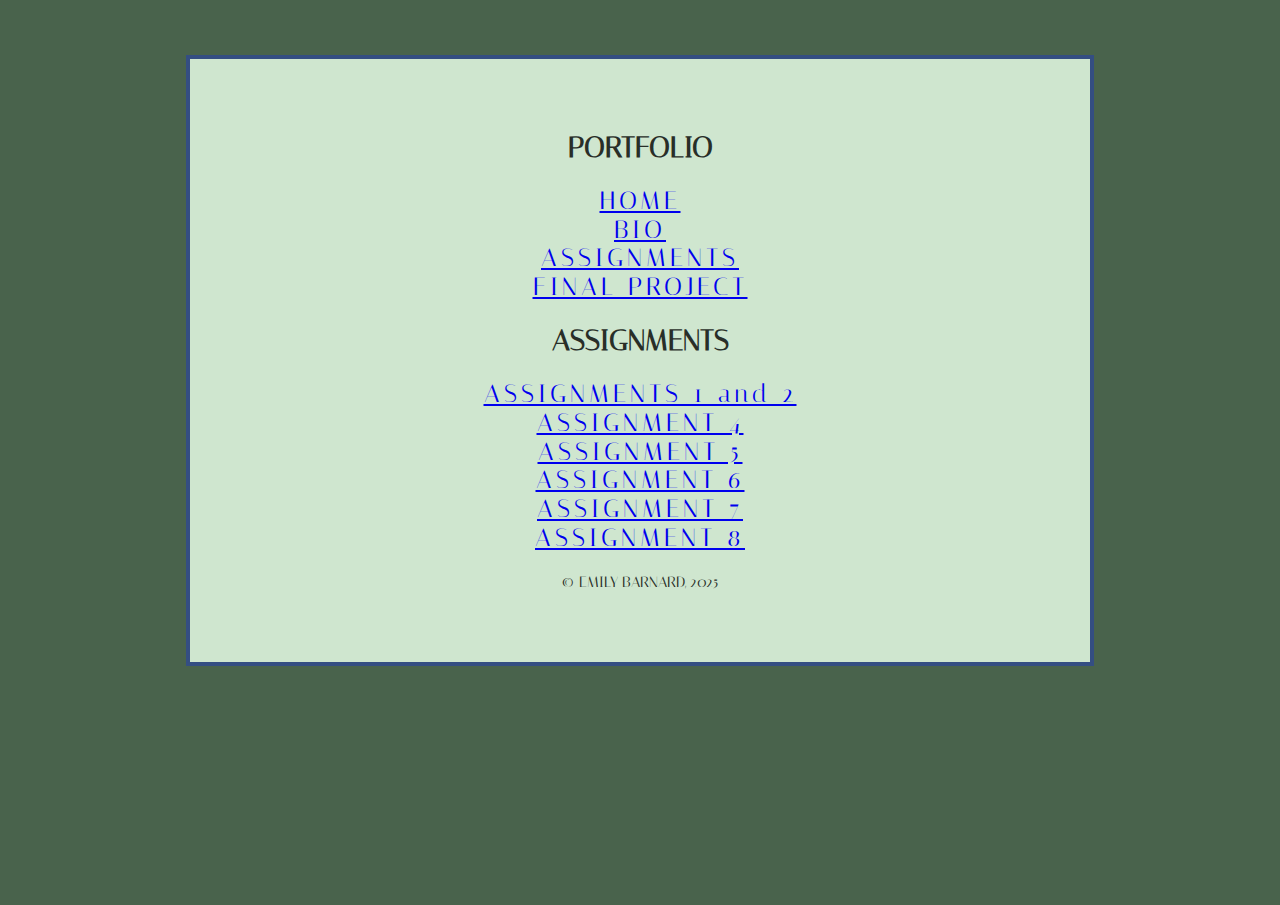
<file: assignments.html>
<!DOCTYPE html>

<html>

<head>
	
	<meta charset="utf-8">
    	<link rel="preconnect" href="https://fonts.googleapis.com">
<link rel="preconnect" href="https://fonts.gstatic.com" crossorigin>
<link href="https://fonts.googleapis.com/css2?family=Italiana&family=Prompt:wght@900&display=swap" rel="stylesheet">
	
	<title>WEBDEV PORTFOLIO</title>
	
	<link rel="stylesheet" href="css/style.css">	
	 



<body>


    
  <div id="container">

   <h2>PORTFOLIO
    </h2>   
      
<nav>

<ul>
<li><a href= "index.html">HOME</a></li> 
<li><a href= "bio.html">BIO</a></li>
<li><a href= "assignments.html">ASSIGNMENTS</a></li>
<li><a href= "final-project.html">FINAL PROJECT</a></li>
    </ul>
</nav>
       
           
<main>
<header>
<h2>
ASSIGNMENTS
</h2>
</header>
    
<nav>
 <ul> 
     <li><a href="assignment1/assign1.html">ASSIGNMENTS 1 and 2 </a></li>
   <li><a href="assignment4/assignment4.html">ASSIGNMENT 4 </a></li>
       <li><a href="assignment5/assignment5.html">ASSIGNMENT 5 </a></li>
       <li><a href="assignment6/assignment6.html">ASSIGNMENT 6 </a></li>
       <li><a href="assignment7/assignment7.html">ASSIGNMENT 7</a></li>
       <li><a href="assignment8/assignment1.html">ASSIGNMENT 8</a></li>
    </ul>   
</nav>
</main>
      
<footer>
      
  <p>&#169; EMILY BARNARD, 2025
    </p>    
</footer>

<script>
document.getElementById("year").innerHTML = new Date().getFullYear();
</script> 
      
</div><!-- close "container" -->
  

</body>
	
</html>
</file>
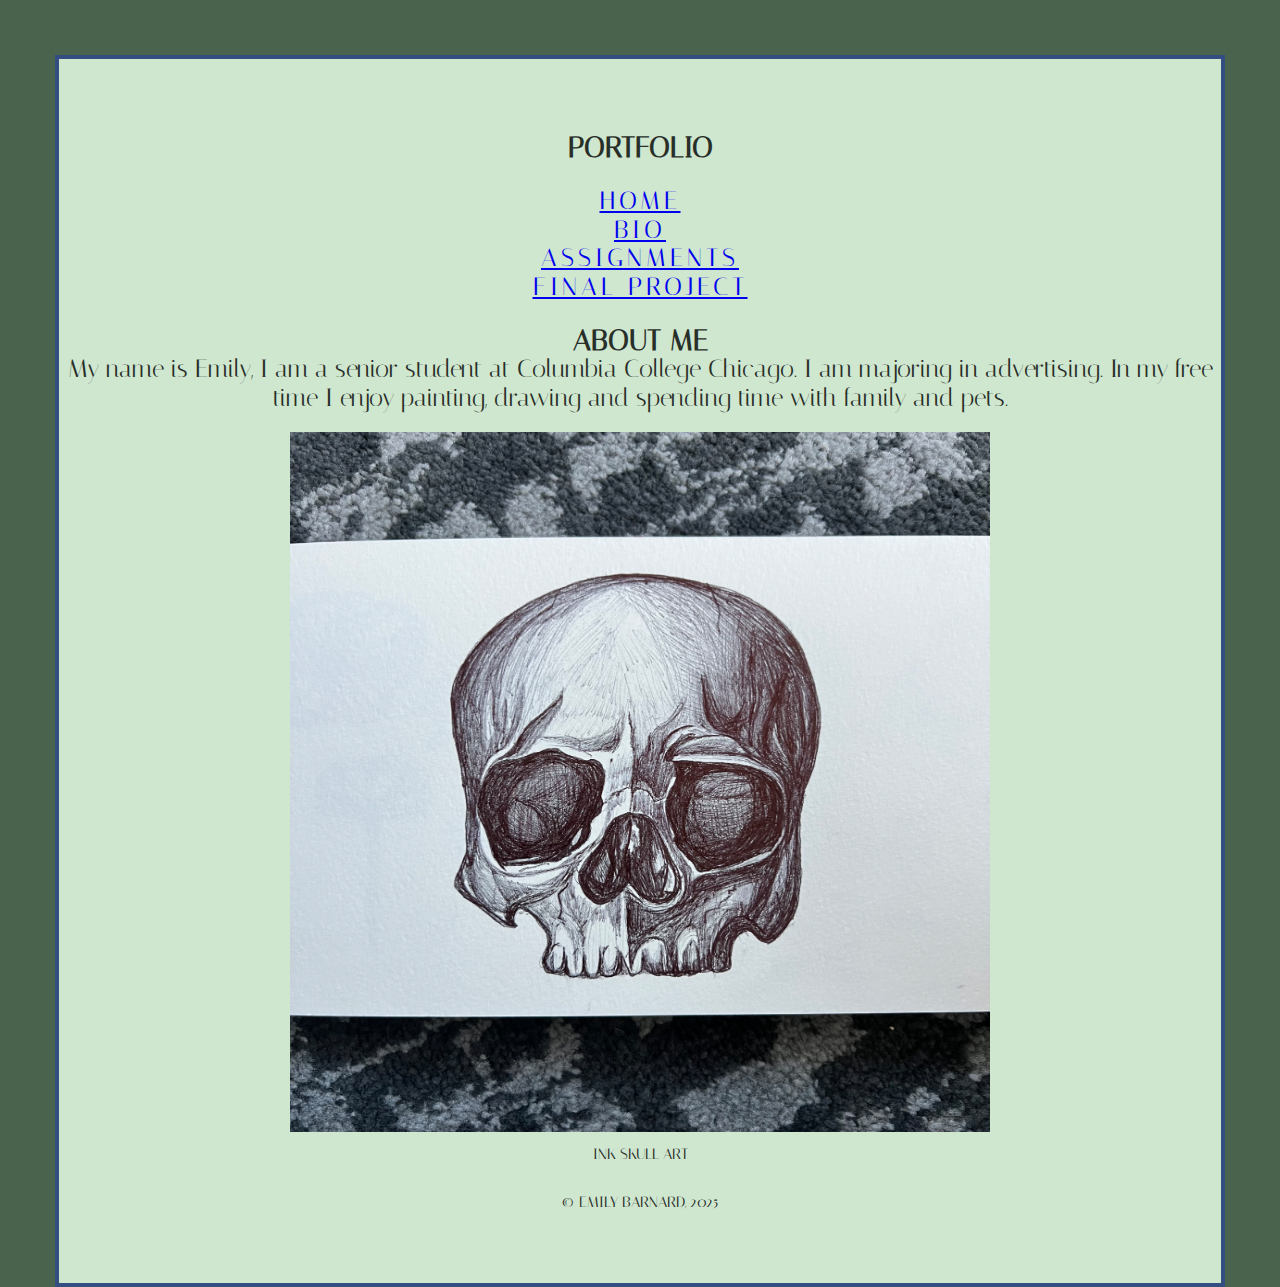
<file: bio.html>
<!DOCTYPE html>

<html>

<head>
	
	<meta charset="utf-8">
    	<link rel="preconnect" href="https://fonts.googleapis.com">
<link rel="preconnect" href="https://fonts.gstatic.com" crossorigin>
<link href="https://fonts.googleapis.com/css2?family=Italiana&family=Prompt:wght@900&display=swap" rel="stylesheet">
	
	<title>WEBDEV PORTFOLIO</title>
	
	<link rel="stylesheet" href="css/style.css">
   
 	 
</head>


<body>

  <div id="container">
<header>
   
    
<h2>PORTFOLIO
    </h2>

</header>
      
      
<nav>

    <ul>
        
        <li><a href= "index.html">HOME</a></li> 
        <li><a href= "bio.html">BIO</a></li>
        <li><a href= "assignments.html">ASSIGNMENTS</a></li>
        <li><a href= "final-project.html">FINAL PROJECT</a></li>

    
    </ul>
    
    
</nav>
       
           
<main>
    
<header>
   <h2>ABOUT ME</h2>
My name is Emily, I am a senior student at Columbia College Chicago. I am majoring in advertising. In my free time I enjoy painting, drawing and spending time with family and pets. 
    </header>
    
<figure> 
    
<img src="img/penskull.jpeg" alt= "Pen Skull Art">   
<figcaption> INK SKULL ART</figcaption>    
    
 </figure>
    
      
      </main>
      
<footer>
      
  <p> &#169; EMILY BARNARD, 2025
    </p>    
</footer>




  </div><!-- close "container" -->
  

</body>
	
</html>
</file>
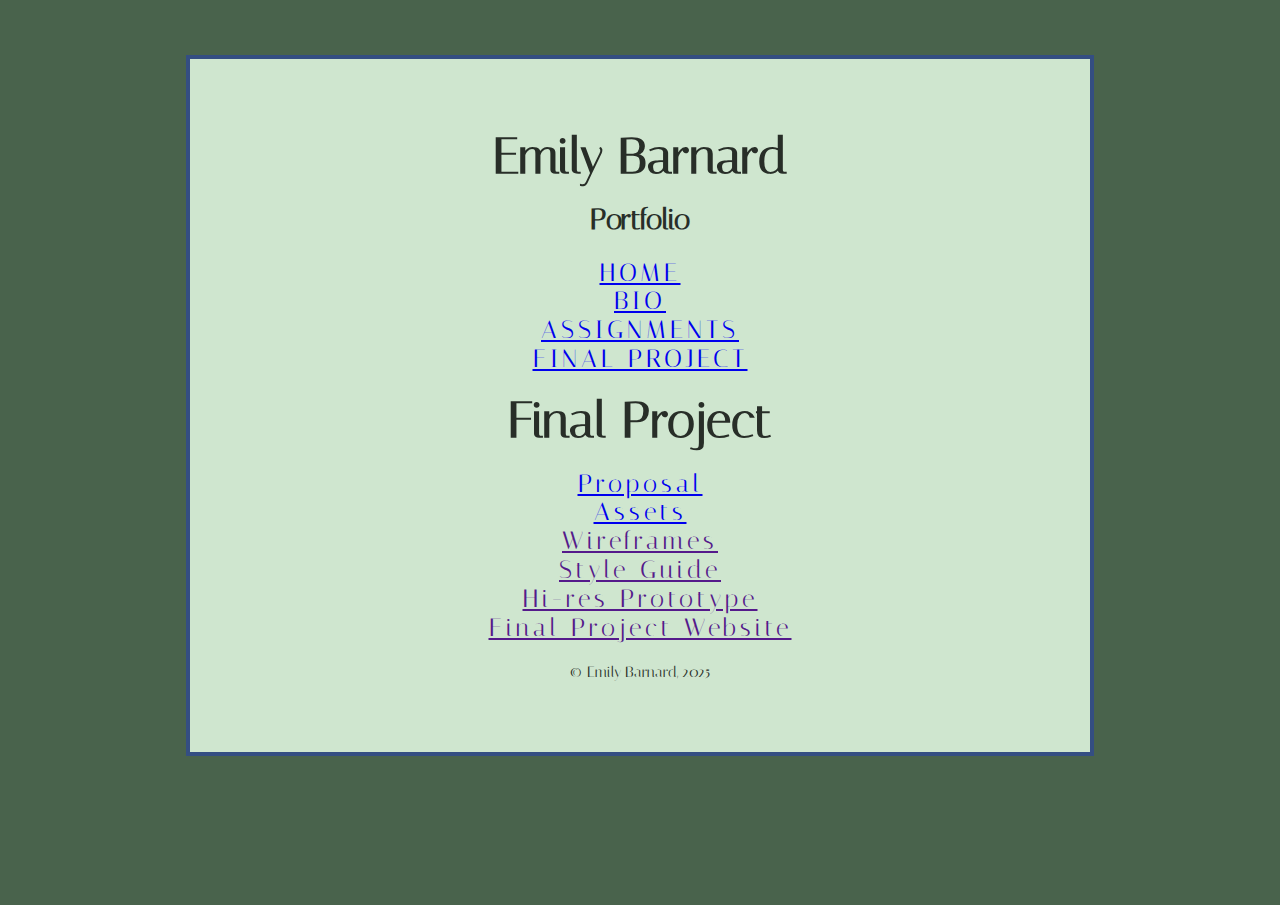
<file: final-project.html>
<!DOCTYPE html>

<html>

<head>
	
	<meta charset="utf-8">
    	<link rel="preconnect" href="https://fonts.googleapis.com">
<link rel="preconnect" href="https://fonts.gstatic.com" crossorigin>
<link href="https://fonts.googleapis.com/css2?family=Italiana&family=Prompt:wght@900&display=swap" rel="stylesheet">
	
	<title>Emily Barnard WEBDEV Portfolio</title>
	
	<link rel="stylesheet" href="css/style.css">	
	 
</head>


<body>

  <div id="container">
<header>
 <h1> Emily Barnard
    </h1>  
    
<h2>Portfolio
    </h2>

</header>
      
      
<nav>

  <nav>

    <ul>
<li><a href= "index.html">HOME</a></li> 
<li><a href= "bio.html">BIO</a></li>
<li><a href= "assignments.html">ASSIGNMENTS</a></li>
<li><a href= "final-project.html">FINAL PROJECT</a></li>
    </ul>
</nav>
    
 </nav>
       
           
<main>
<header>
    <h1> Final Project</h1>
    </header>
  <nav>
      
    <ul>
<li><a href="final-project-components2/FPPROPOSAL.pdf">Proposal</a></li>
        
<li><a href="final-project-components2/AssetsDeliveryWebDesign.pdf">Assets</a></li>
        
<li><a href="" >Wireframes</a></li>

<li><a href="">Style Guide</a></li>
        
<li><a href="">Hi-res Prototype</a></li>
        
<li><a href="">Final Project Website</a></li>
        
        
</ul>
</nav>
  
      
</main>
      
<footer>
      
  <p>&#169; Emily Barnard, 2025
    </p>    
</footer>


</div><!-- close "container" -->
  

</body>
	
</html>
</file>
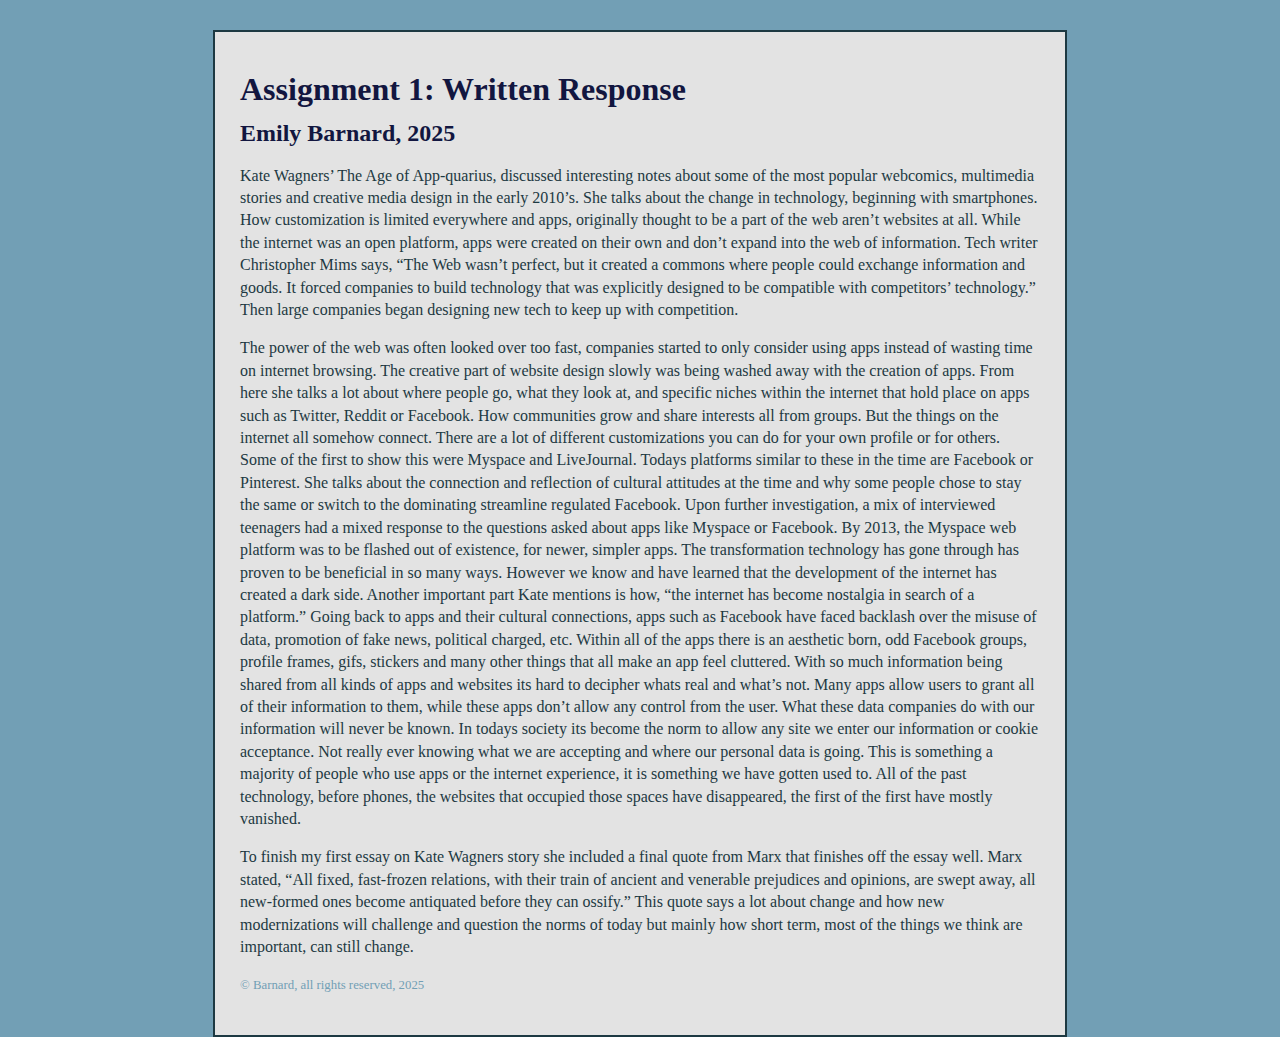
<file: assignment1/assign1.html>
<!DOCTYPE html>

<html>


	
	<meta charset="utf-8">
	
	<title>Assignment 1</title>
	
	<link rel="stylesheet" href="style.css"	
	
       


<body>

  <div id="container">
      
      <head>
<header>
<h1>
 Assignment 1: Written Response   
</h1> 
<h2> 
Emily Barnard, 2025
</h2> 
    
</header>
</head>
<main>

	<p>Kate Wagners’ The Age of App-quarius, discussed interesting notes about some of the most popular webcomics, multimedia stories and creative media design in the early 2010’s. She talks about the change in technology, beginning with smartphones. How customization is limited everywhere and apps, originally thought to be a part of the web aren’t websites at all. While the internet was an open platform, apps were created on their own and don’t expand into the web of information. Tech writer Christopher Mims says, “The Web wasn’t perfect, but it created a commons where people could exchange information and goods. It forced companies to build technology that was explicitly designed to be compatible with competitors’ technology.” Then large companies began designing new tech to keep up with competition.</p>
    <p>The power of the web was often looked over too fast, companies started to only consider using apps instead of wasting time on internet browsing. The creative part of website design slowly was being washed away with the creation of apps. From here she talks a lot about where people go, what they look at, and specific niches within the internet that hold place on apps such as Twitter, Reddit or Facebook. How communities grow and share interests all from groups. But the things on the internet all somehow connect. There are a lot of different customizations you can do for your own profile or for others. Some of the first to show this were Myspace and LiveJournal. Todays platforms similar to these in the time are Facebook or Pinterest. She talks about the connection and reflection of cultural attitudes at the time and why some people chose to stay the same or switch to the dominating streamline regulated Facebook. Upon further investigation, a mix of interviewed teenagers had a mixed response to the questions asked about apps like Myspace or Facebook. By 2013, the Myspace web platform was to be flashed out of existence, for newer, simpler apps. The transformation technology has gone through has proven to be beneficial in so many ways. However we know and have learned that the development of the internet has created a dark side. Another important part Kate mentions is how, “the internet has become nostalgia in search of a platform.” Going back to apps and their cultural connections, apps such as Facebook have faced backlash over the misuse of data, promotion of fake news, political charged, etc. Within all of the apps there is an aesthetic born, odd Facebook groups, profile frames, gifs, stickers and many other things that all make an app feel cluttered. With so much information being shared from all kinds of apps and websites its hard to decipher whats real and what’s not. Many apps allow users to grant all of their information to them, while these apps don’t allow any control from the user. What these data companies do with our information will never be known. In todays society its become the norm to allow any site we enter our information or cookie acceptance. Not really ever knowing what we are accepting and where our personal data is going. This is something a majority of people who use apps or the internet experience, it is something we have gotten used to. All of the past technology, before phones, the websites that occupied those spaces have disappeared, the first of the first have mostly vanished.</p>
    <p>To finish my first essay on Kate Wagners story she included a final quote from Marx that finishes off the essay well. Marx stated, “All fixed, fast-frozen relations, with their train of ancient and venerable prejudices and opinions, are swept away, all new-formed ones become antiquated before they can ossify.” This quote says a lot about change and how new modernizations will challenge and question the norms of today but mainly how short term, most of the things we think are important, can still change. </p>
</main>
      
<footer>
<p>&#169; Barnard, all rights reserved, 2025</p>   
</footer>      
      


</div><!-- close "container" -->
  

</body>
	
</html>
</file>
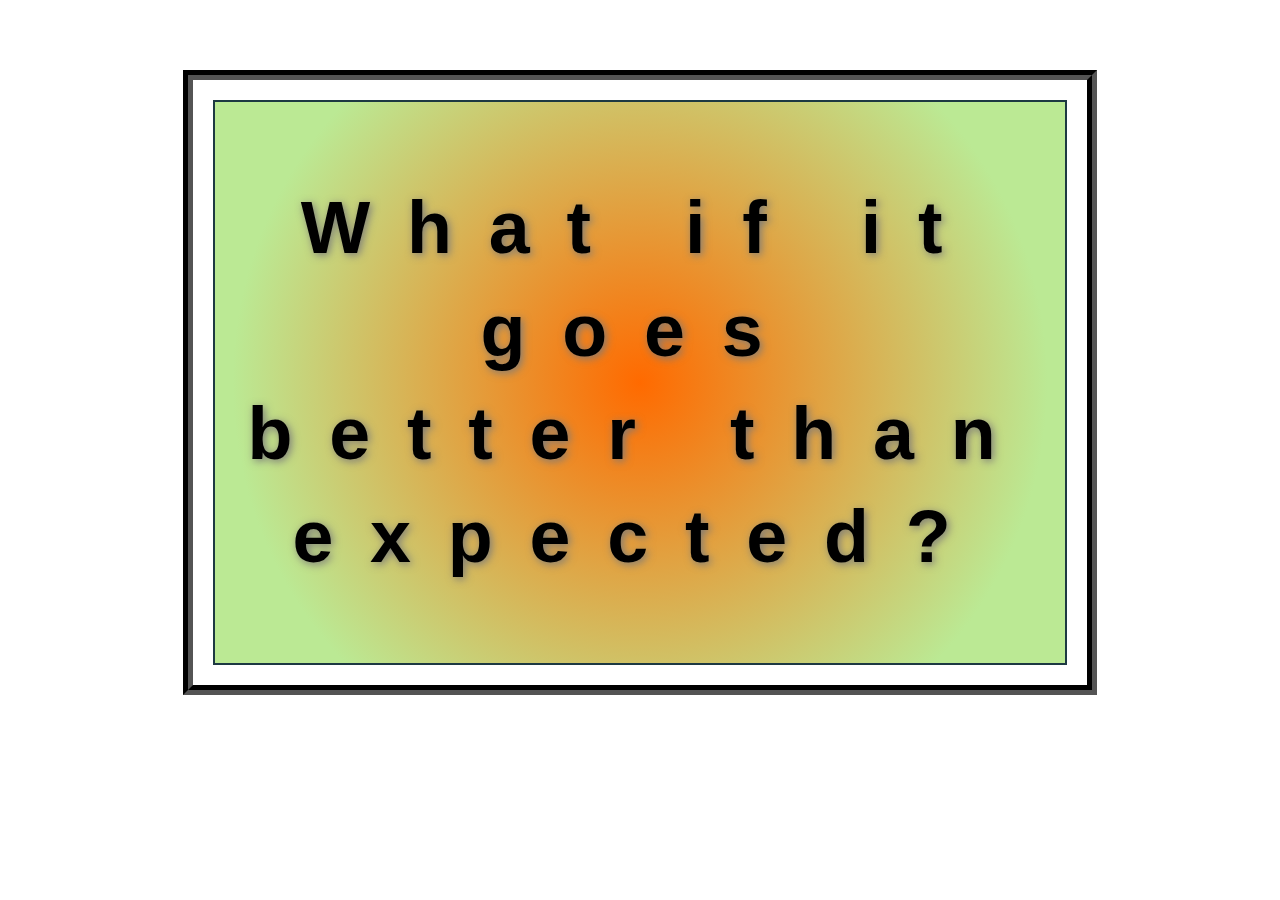
<file: assignment4/assignment4.html>
<!DOCTYPE html>

<html>

<head>
	
	<meta charset="utf-8">
	
	<title>Assignment4</title>
	
	<link rel="stylesheet" href="css/style.css">


	
</head>


<body>

  <div id="container">
      
      
<header>

   <h1>What if it goes better than expected?</h1>
    
</header>




  </div><!-- close "container" -->
  

</body>
	
</html>
</file>
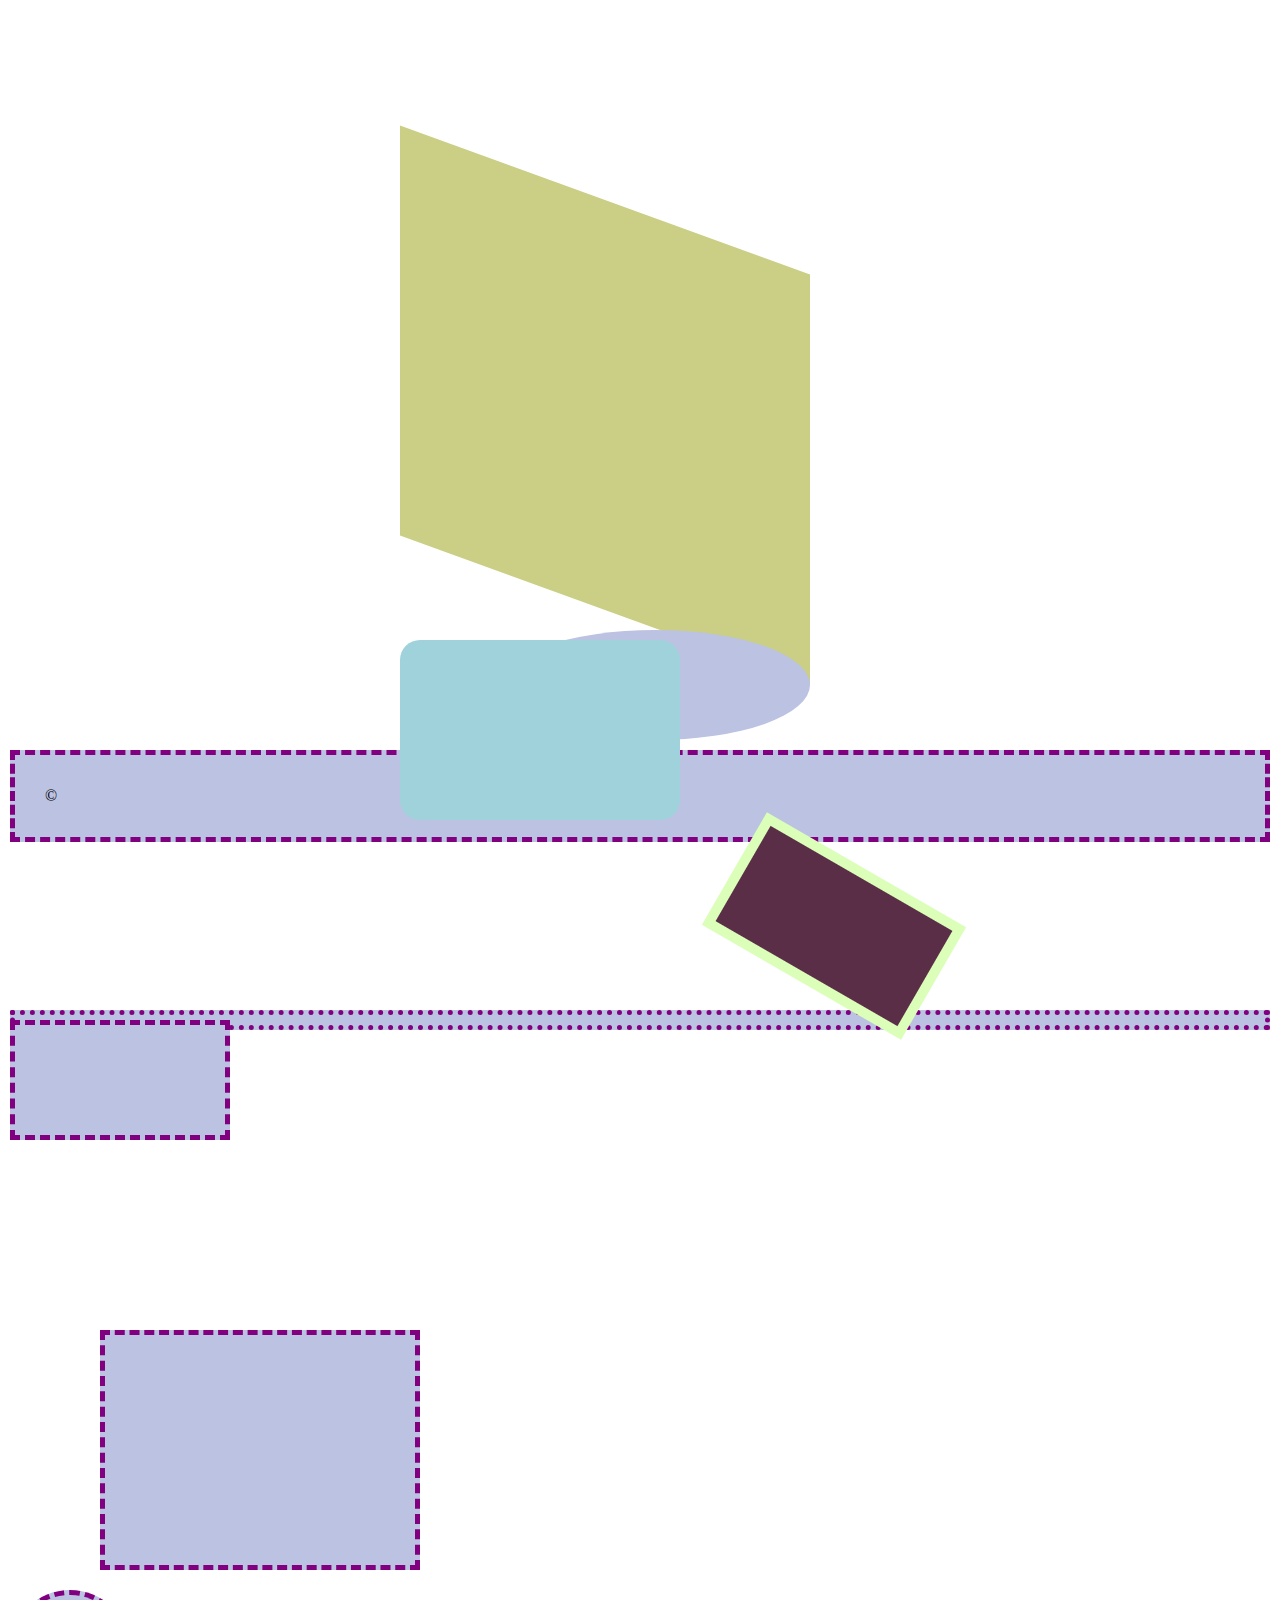
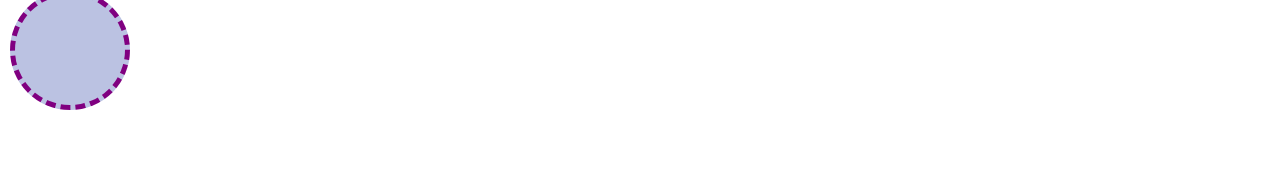
<file: assignment5/assignment5.html>
<!DOCTYPE html>

<html>

<head>
	
	<meta charset="utf-8">
	<meta name="viewport" content="width=device-width, initial-scale=1">
	<meta http-equiv="X-UA-Compatible" content="ie=edge">
	
	<title>Assignment 5</title>
	
	<link rel="stylesheet" href="css/style.css">	
	
</head>


<body>

<div id="container">

<div id="square"></div>  
<div id="circle"></div> 
<div id="star">&#169;</div> 
<div id="rectangle"></div> 
<div id="rectangle1"></div> 
<div id="triangle1"></div> 
<div id="star1"></div> 
<div id="heart"></div> 
<div id="circle1"></div> 
<div id="circle3"></div> 

	
	
	
	
	
	
	

</div><!-- close "container" -->
  

</body>
	
</html>
</file>
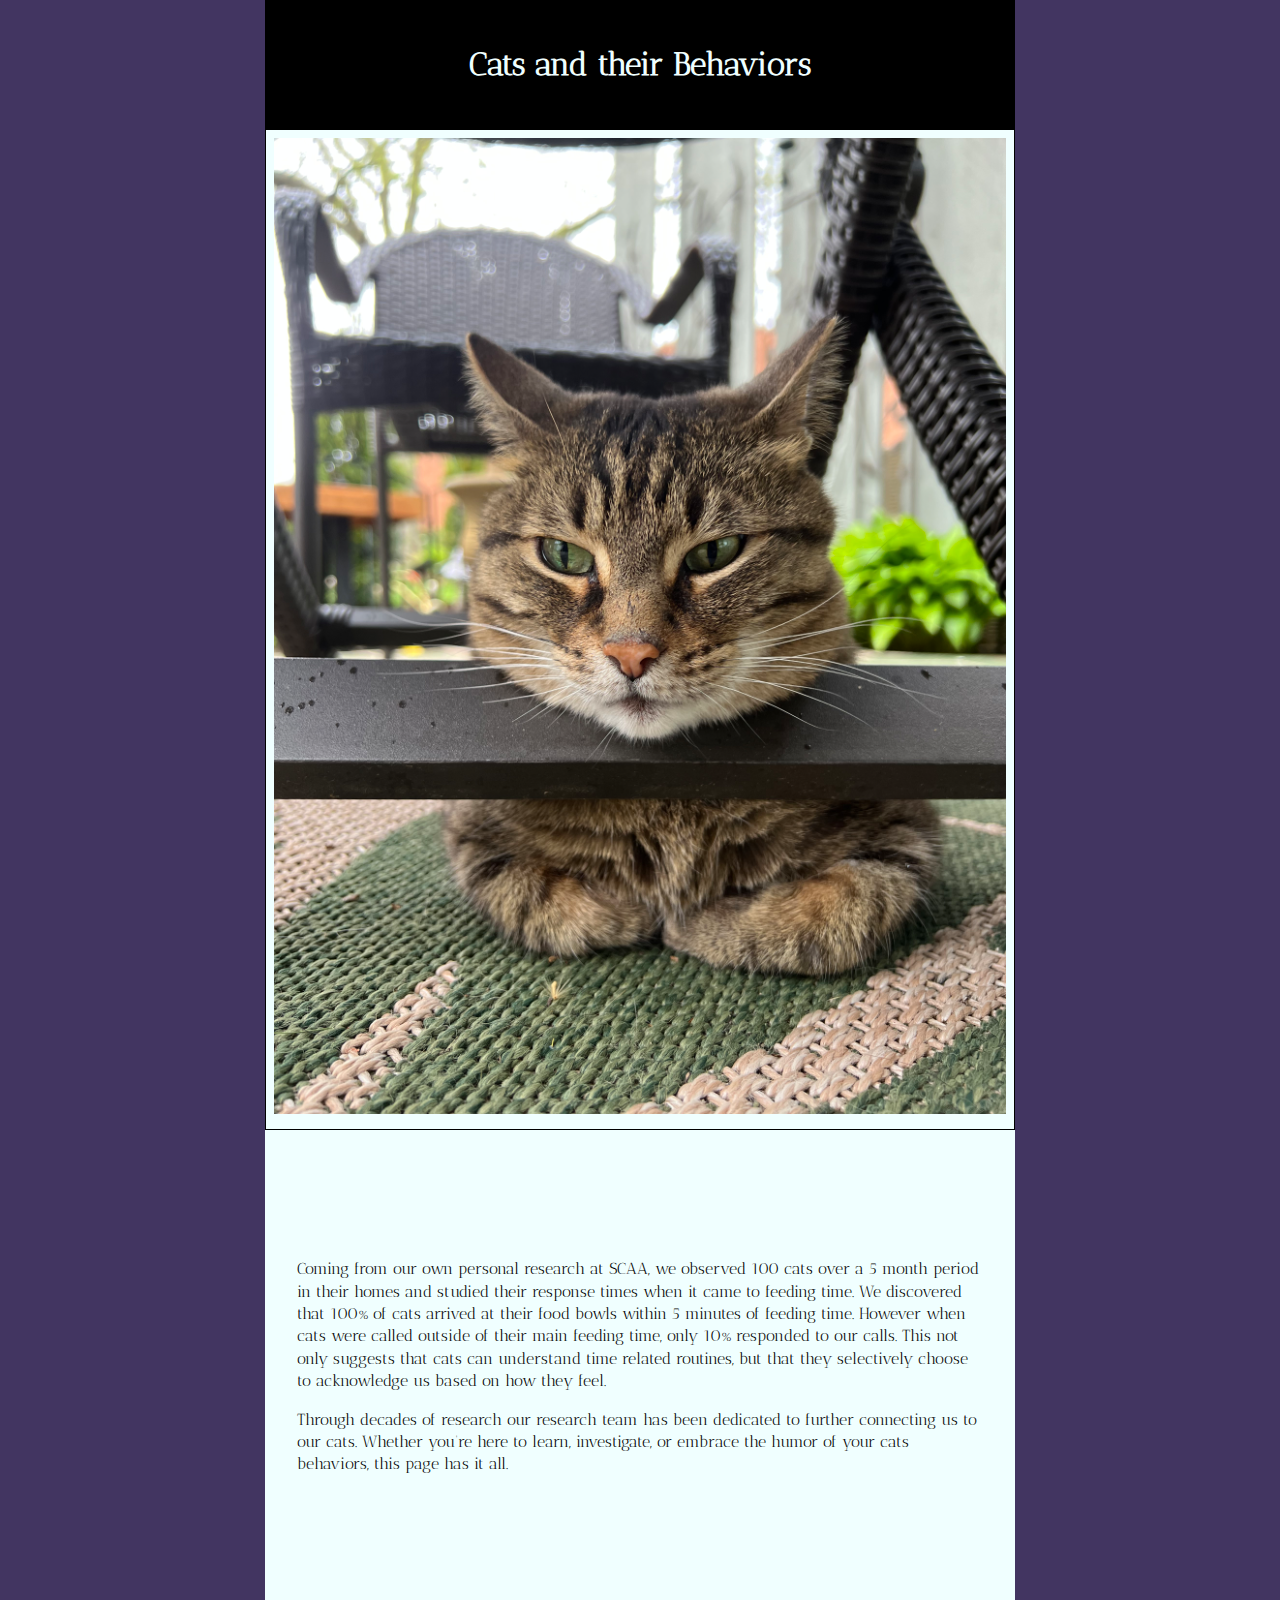
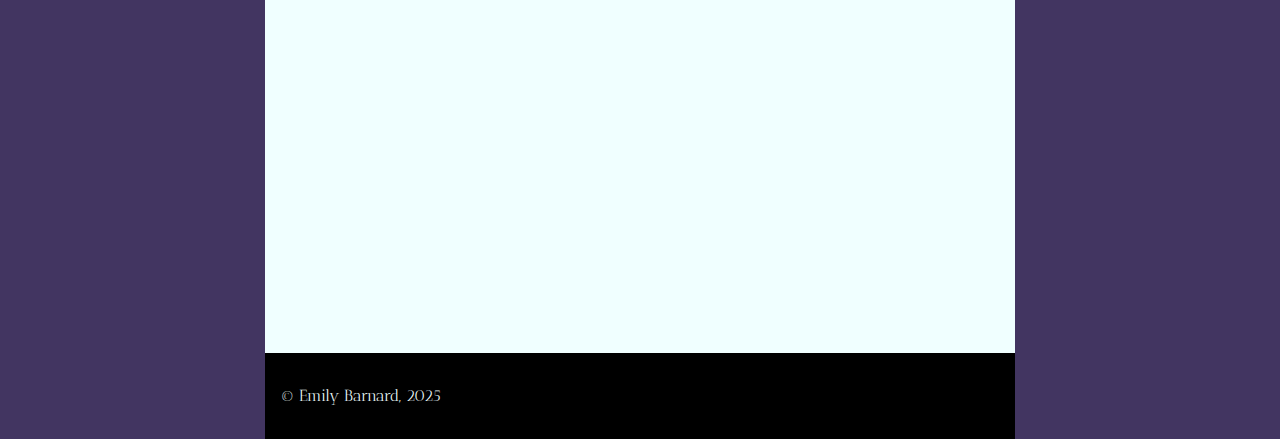
<file: assignment7/assignment7.html>
<!DOCTYPE html>

<html>

<head>
	
	<meta charset="utf-8">
	<meta name="viewport" content="width=device-width, initial-scale=1">
	<meta http-equiv="X-UA-Compatible" content="ie=edge">
	
	<title>Assignment 7</title>
	
	<link rel="stylesheet" href="css/style.css">	
    
    <link rel="preconnect" href="https://fonts.googleapis.com">
<link rel="preconnect" href="https://fonts.gstatic.com" crossorigin>
<link href="https://fonts.googleapis.com/css2?family=Antic+Didone&display=swap" rel="stylesheet">
	
</head>


<body>

<div id="container">
  
  
<header>
	<h1>Cats and their Behaviors</h1>
</header>
  





<main>


<!-- <figure> is the first child of <main> -->
	<figure>
		<img src="img/chip.jpeg" alt="chip">
		
	</figure>
    
    


<!-- <section> is the second child of <main> -->
	<section>
		<p>
Coming from our own personal research at SCAA, we observed 100 cats over a 5 month period in their homes and studied their response times when it came to feeding time. We discovered that 100% of cats arrived at their food bowls within 5 minutes of feeding time. However when cats were called outside of their main feeding time, only 10% responded to our calls. This not only suggests that cats can understand time related routines, but that they selectively choose to acknowledge us based on how they feel.</p>
		<p>Through decades of research our research team has been dedicated to further connecting us to our cats. Whether you’re here to learn, investigate, or embrace the humor of your cats behaviors, this page has it all. 
</p>
        
 </section>       
        
  <figure1>
    <iframe width="608" height="342" src="https://www.youtube.com/embed/j290npeXNvM" title="IGNORING CATS AT A CAT CAFE #viral" frameborder="0" allow="accelerometer; autoplay; clipboard-write; encrypted-media; gyroscope; picture-in-picture; web-share" referrerpolicy="strict-origin-when-cross-origin" allowfullscreen></iframe>
</figure1>      
        
        

</main>



<footer>
	<p> &#169; Emily Barnard, 2025 </p>
</footer>



</div><!-- close "container" -->
  

</body>
	
</html>
</file>
<file: css/style.css>
/* Basic CSS resets -- leveling slight inconsistencies in browsers */
html, body {
    font-family: 'Italiana', sans-serif; 
	padding:0px;
	height:100%;
    margin:auto;
    display:flex; 
    justify-content: center;
    text-align: center;
    
}



html {
		/* Standard text-settings below */

    font-size: 1.2em;
    line-height: 1.5em;
}


body {
list-style-position:inside;
text-align: center;
background: #49634c;
color:#282e28;
margin: 5px;
	
}

header {
font-size:25px;   
text-align: center;
    
}

h2 {
    font-size:29px;
    margin-bottom: auto;
}

#container {
border: 4px solid #344e82;
background: #cfe6cf;   
display: inline;
margin-left: auto;
margin-right:auto;
padding-top:50px;
padding-bottom:50px;
margin:50px;
margin-bottom: auto;
}


ul {
    font-size: 25px;
    list-style:none;
  text-align: center;
    padding-left: 0px;
    margin-left:auto;
    margin-right: auto;
    width:900px;
    letter-spacing:4px;
    margin-bottom:auto; 
}


figure img {
margin-left: auto;
  margin-right: auto;
    width:700px;
    align-content: center;
    max-height:700px;

}

figcaption {
    font-size:0.6em;
}

figcaption, footer{
    font-size: 0.8em;
}
</file>
<file: assignment1/style.css>
/* Basic CSS resets -- leveling slight inconsistencies in browsers */
html, body {
	margin:0px;
	padding:0px;
	height:100%;
    font-family: 'Italiana, sans-serif';
}

html {
		/* Standard text-settings below */
	font-size: 1em;
    line-height: 1.4em;
}

body {
font-family: 'Didot, serif';	
background: #729fb5;	
color: #1d3942;
}

div#container {
margin:auto;
margin-top:30px;
margin-bottom: 30px;
width:800px;
color: #1d3942;
border: 2px solid #1d3942;
background: #e3e3e3;
padding: 25px;
}

header {
font-family: 'italiana, sans-serif';
color: #121640;
}

footer {
font-size: 0.8em;
color: #729fb5; 
    }
</file>
<file: assignment4/css/style.css>
/* Basic CSS resets -- leveling slight inconsistencies in browsers */
html, body { 
	margin:50px;
	padding:0px;
	height:0%;
}

html {
		/* Standard text-settings below */
	
    font-size: 2.3em;
    line-height: 2.8em;
  font-family: "Prompt", sans-serif;
  font-style: normal;
 letter-spacing: 1em;
 

}

   
body {
text-shadow: 2px 2px 9px #7A7A7A;
    text-align: center;
   
}


#container {
   background: radial-gradient(circle, rgba(255,106,0,1) 0%, rgba(187,233,148,1) 80%);  
 outline: 10px groove #000000;
outline-offset: 20px;  
margin:auto;
margin-top:30px;
margin-bottom: 30px;
width:800px;
border: 2px solid #1d3942;
padding: 25px;
 
}
</file>
<file: assignment5/css/style.css>
/* Basic CSS resets -- leveling slight inconsistencies in browsers */
html, body {
	margin:0px;
	padding:0px;
	height:100%
    
}

html {
		/* Standard text-settings below */
	font-size: 1em;
    line-height: 1.4em;
}



/* Mobile First CSS: we'll design for phone sizes first, then add media queries for larger screens later */

body {
	
	
}


#container {
	
}

#square  {
left: 400px;
margin: 30px;
border:5px black;
padding: 5px;
background: #CACF85;
width: 400px;
height: 400px;
position: sticky;
transform: skewY(20deg);
top: 200px; 

}

#square:hover {
width: 80px;
height: 300px;
background: #EA526F;
transition:6s;
}
 
#circle {
margin: 100px;
width:300px;      
left:400px;
top:90px;   
position:relative;
padding:5px;
background:#BBC2E2;
height:100px;
border-radius:50%;
}

#circle:hover {
    
background: #E4FDE1;
    
}

#star {
margin: 10px;
border: dashed 5px purple;
padding: 30px;
background: #BBC2E2;
    
}




#rectangle {
margin: 19px;
left: 700px;
border: solid 10px #DBFEB8;
padding: 5px;
background: #5B2E48;
position: relative;
rotate: 30deg;
width: 200px;
height: 100px;
}


#rectangle1 {
margin: 10px;
border: dashed 5px purple;
position: absolute;
padding: 5px;
background: #BBC2E2;
width: 200px;
height: 100px;
} 


#triangle1{
margin: 10px;
border: dotted 5px purple;
padding: 5px;
background: #BBC2E2;    
}


#star1 {
 margin: 50px;
    left: 20px;
      position: relative;
      color:#F433AB;
      width:200px;
      height:200px;
}


#heart {
margin: 10px;
border: dashed 5px purple;
padding: 5px;
background:#BBC2E2; 
position: sticky;
left:100px;
right:100px;
height:220px;
width:300px;

}


#circle1 {
 margin: 10px;
border: dashed 5px purple;
padding: 5px;
background: #BBC2E2;
width: 100px;
height: 100px;
border-radius: 50%;
position:absolute;
}


#circle3 {
margin:20px;
padding:40px;
background: #A0D2DB;
width: 200px;
height: 100px;
position:sticky;
left: 400px;
border-radius: 20px;
bottom: 80px;

}

#circle3:hover {  
width: 100px;
height: 100px;
background: #012A36;
transition: 3s;
    transition-delay: 3s;
}




/* ========================================
MEDIA QUERIES!
You can adjust the min-width numbers below, and add as many new media queries as you need.
======================================== */



/* Minimum width for laptops. */
@media all and (min-width: 769px) {
	
	
	
	
} /* closes 769px+ */




/* Minimum width for desktop screens. */
@media all and (min-width: 1024px) {
	
	
	
	
} /* closes 1024px+ */
</file>
<file: assignment7/css/style.css>
/* Basic CSS resets -- leveling slight inconsistencies in browsers */
html, body {
	margin:0px;
	padding:0px;
	height:100%;
}


html {
		/* Standard text-settings below */
	font-size: 1em;
    line-height: 1.4em;
    font-family: "Antic Didone", serif;
    font-weight: 400;
    font-style: normal;
    
}

/* Mobile First CSS: we'll design for phone sizes first, then add media queries for larger screens later */


body {
	background:#423561;
	
}


#container {
	width:80%;
	margin:auto;
	background:azure;
    
}

header, footer {
	background: black;
	color:azure;
    
}


header {
	padding:2em;
	text-align:center;
    color:azure;
    
}

footer {
	padding: 1em;
}

nav ul {
	list-style:none;
	padding-left:0px;
}

nav a {
	display:block;
	text-decoration:none;
	padding:1em;
	border:1px solid #8ba4b5;
}

iframe {
    width:100%;
    align-content:center;

}


figure {
	margin:0px;
	border:1px solid black;
	padding:0.5em;
	
}

figure img {
	width: 100%;
}

section {
	background: azure;
	padding:2em;
    justify-content: center;
    border-bottom: 2em;

}



/* ========================================
MEDIA QUERIES!
You can adjust the min-width numbers below, and add as many new media queries as you need.
======================================== */



/* Minimum width for laptops. */
@media all and (min-width: 769px) {
	
    #container {
        width:700px;
        margin:auto;
    }

	
} /* closes 769px+ */




/* Minimum width for desktop screens. */
@media all and (min-width: 1024px) {
	
    #container {
        width: 750px;
        margin:auto;
    }  
    
    
    section {
        padding-top: 15%;
            padding-bottom:15%;
    }
    
    nav li {
        flex-basis: 25%; 
    }
	
	
} /* closes 1024px+ */
</file>
